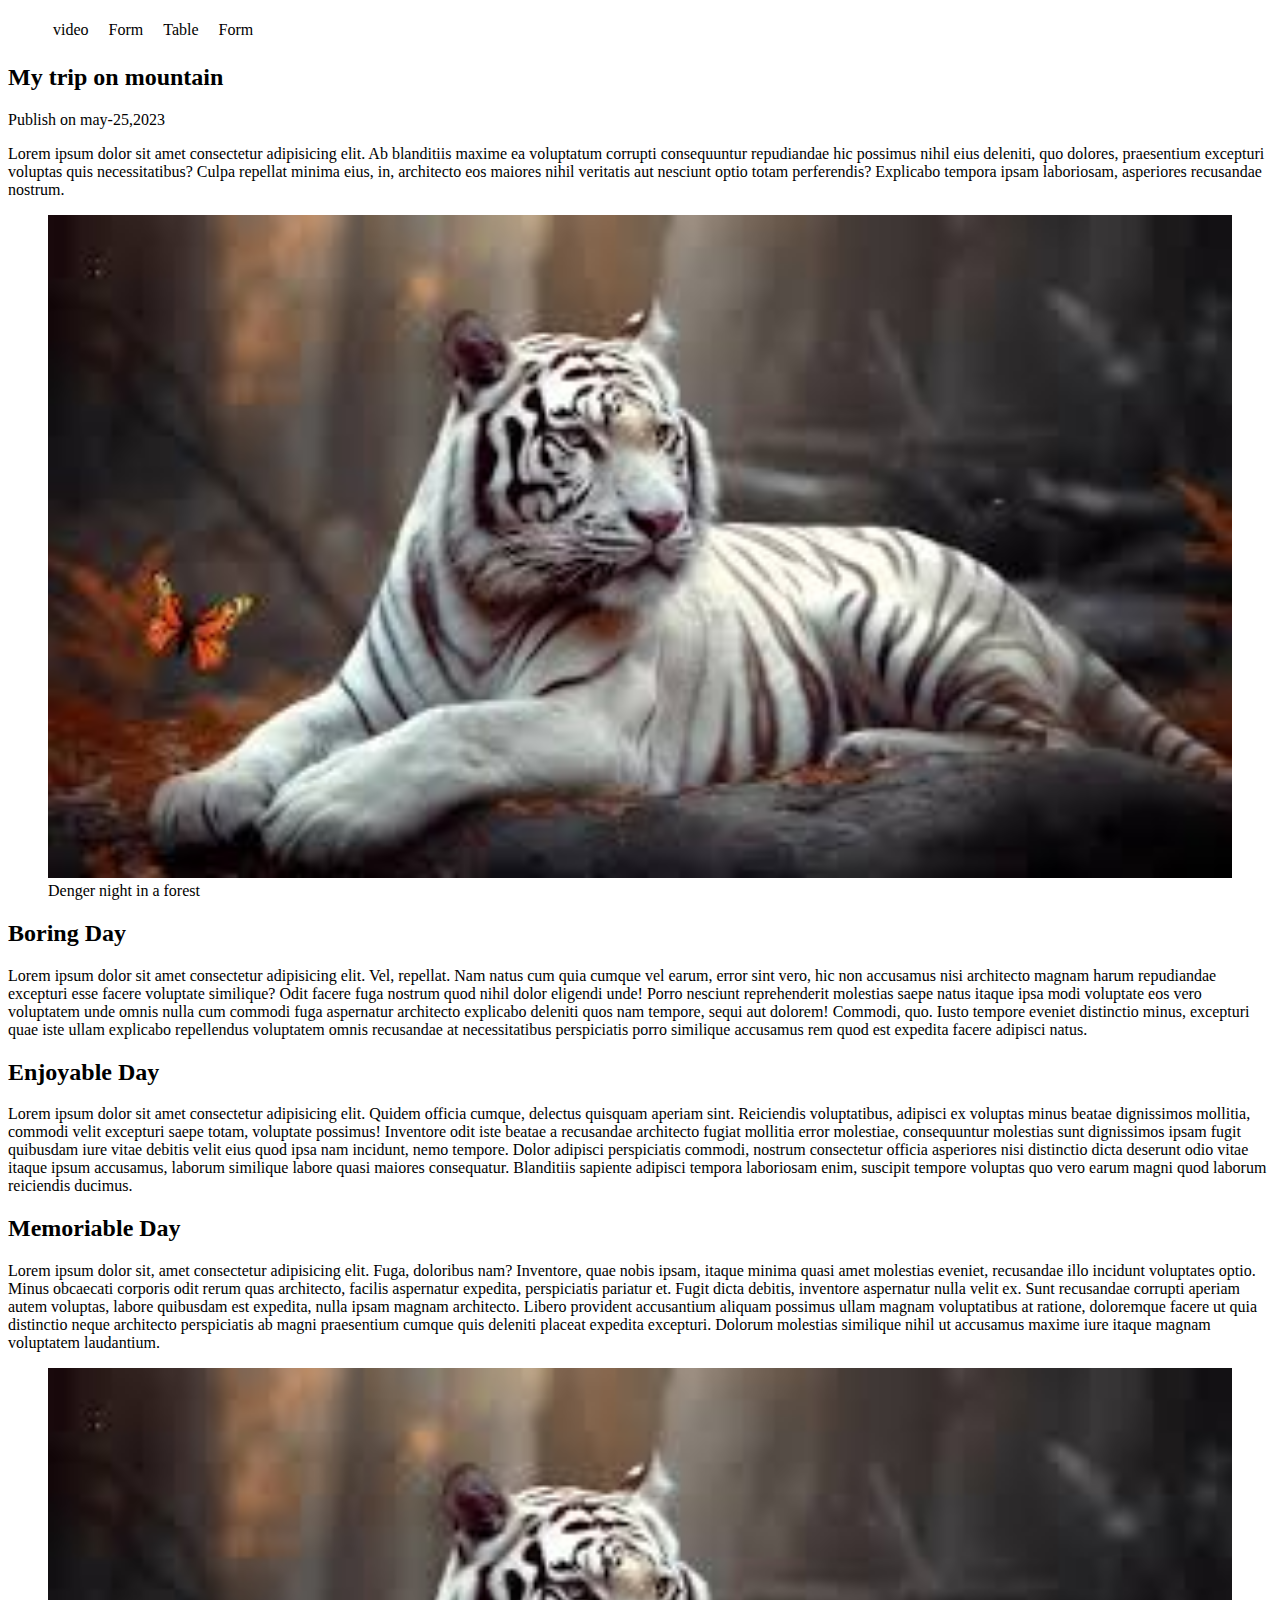
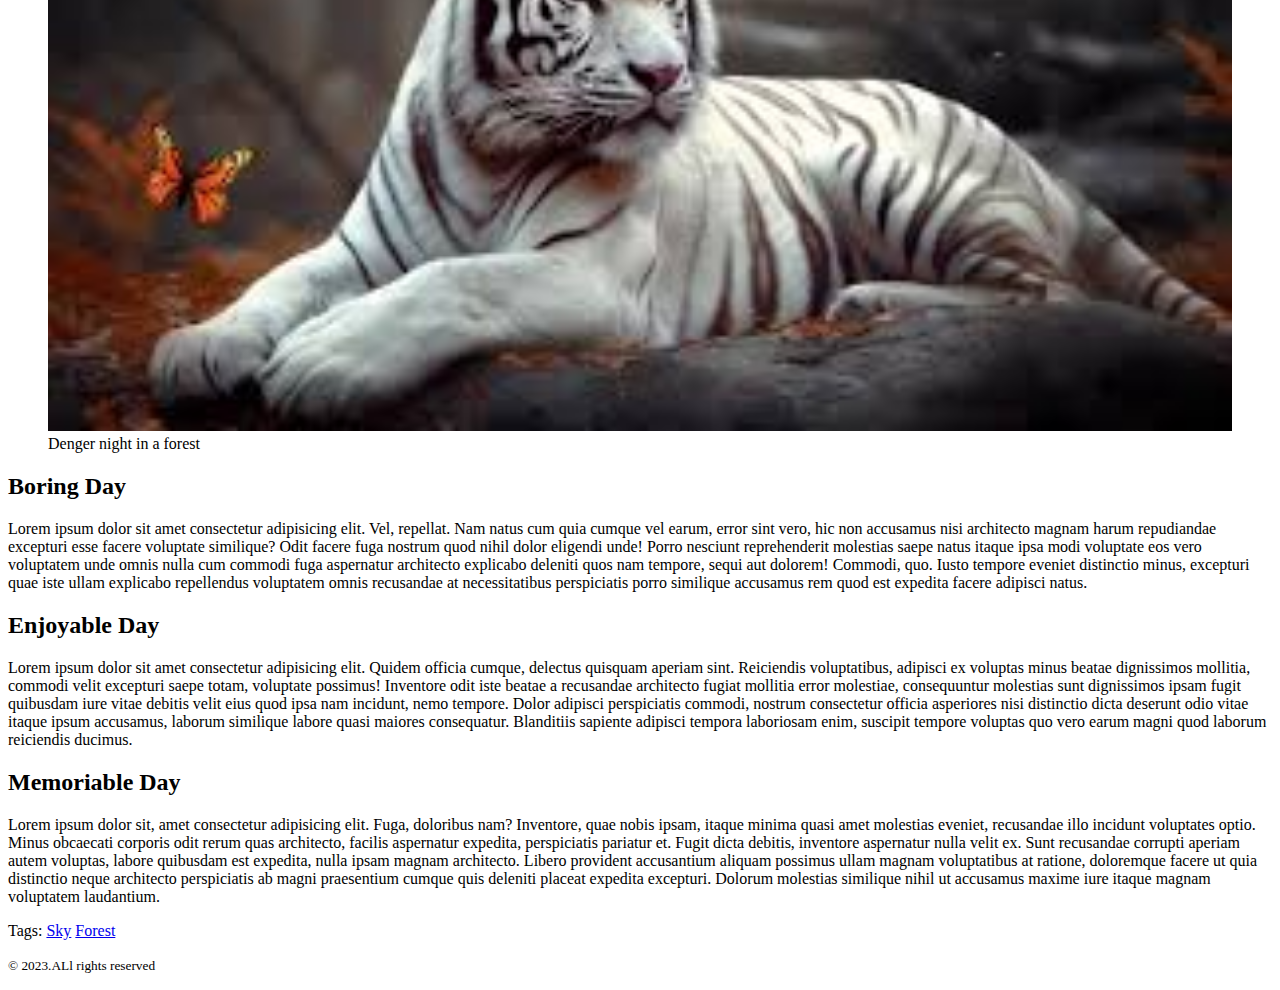
<file: index2.html>
<!DOCTYPE html>
<html lang="en">
<head>
    <meta charset="UTF-8">
    <meta name="viewport" content="width=device-width, initial-scale=1.0">
    <title>My Blog</title>
    <link rel="stylesheet" href="style/nav.css">
</head>
<body>
  
    <header>
        <nav>
            <ul>
                <li><a href="index.html">video </a></li>
                <li><a href="index2.html">Form</a></li>
                <li><a href="table.html">Table</a></li>
                <li><a href="index3.html">Form</a></li>
        </nav>
    </header>


      <main>
        <article>
            <header>
                <h2>My trip on mountain </h2>
                <p>Publish on <time datetime="2023-05-12" >may-25,2023</time>
                </p>
                <p>Lorem ipsum dolor sit amet consectetur adipisicing elit. Ab blanditiis maxime ea voluptatum corrupti consequuntur repudiandae hic possimus nihil eius deleniti, quo dolores, praesentium excepturi voluptas quis necessitatibus? Culpa repellat minima eius, in, architecto eos maiores nihil veritatis aut nesciunt optio totam perferendis? Explicabo tempora ipsam laboriosam, asperiores recusandae nostrum.</p>
            </header>
            <figure>
                <img src="media/images (13).jpeg" width="100%" alt="loading">
                <figcaption>Denger night in a forest</figcaption>

            </figure>
            <section>
                <h2>Boring Day</h2>
                <p>Lorem ipsum dolor sit amet consectetur adipisicing elit. Vel, repellat. Nam natus cum quia cumque vel earum, error sint vero, hic non accusamus nisi architecto magnam harum repudiandae excepturi esse facere voluptate similique? Odit facere fuga nostrum quod nihil dolor eligendi unde! Porro nesciunt reprehenderit molestias saepe natus itaque ipsa modi voluptate eos vero voluptatem unde omnis nulla cum commodi fuga aspernatur architecto explicabo deleniti quos nam tempore, sequi aut dolorem! Commodi, quo. Iusto tempore eveniet distinctio minus, excepturi quae iste ullam explicabo repellendus voluptatem omnis recusandae at necessitatibus perspiciatis porro similique accusamus rem quod est expedita facere adipisci natus.</p>
            </section>
            <section>
                <h2>Enjoyable Day</h2>
                <p>Lorem ipsum dolor sit amet consectetur adipisicing elit. Quidem officia cumque, delectus quisquam aperiam sint. Reiciendis voluptatibus, adipisci ex voluptas minus beatae dignissimos mollitia, commodi velit excepturi saepe totam, voluptate possimus! Inventore odit iste beatae a recusandae architecto fugiat mollitia error molestiae, consequuntur molestias sunt dignissimos ipsam fugit quibusdam iure vitae debitis velit eius quod ipsa nam incidunt, nemo tempore. Dolor adipisci perspiciatis commodi, nostrum consectetur officia asperiores nisi distinctio dicta deserunt odio vitae itaque ipsum accusamus, laborum similique labore quasi maiores consequatur. Blanditiis sapiente adipisci tempora laboriosam enim, suscipit tempore voluptas quo vero earum magni quod laborum reiciendis ducimus.</p>
            </section>
            <section>
                <h2>Memoriable Day</h2>
                <p>Lorem ipsum dolor sit, amet consectetur adipisicing elit. Fuga, doloribus nam? Inventore, quae nobis ipsam, itaque minima quasi amet molestias eveniet, recusandae illo incidunt voluptates optio. Minus obcaecati corporis odit rerum quas architecto, facilis aspernatur expedita, perspiciatis pariatur et. Fugit dicta debitis, inventore aspernatur nulla velit ex. Sunt recusandae corrupti aperiam autem voluptas, labore quibusdam est expedita, nulla ipsam magnam architecto. Libero provident accusantium aliquam possimus ullam magnam voluptatibus at ratione, doloremque facere ut quia distinctio neque architecto perspiciatis ab magni praesentium cumque quis deleniti placeat expedita excepturi. Dolorum molestias similique nihil ut accusamus maxime iure itaque magnam voluptatem laudantium.</p>
            </section>
            <section>

                <figure>
                    <img src="media/images (13).jpeg" width="100%" alt="loading">
                    <figcaption>Denger night in a forest</figcaption>
    
                </figure>

                <section>
                    <h2>Boring Day</h2>
                    <p>Lorem ipsum dolor sit amet consectetur adipisicing elit. Vel, repellat. Nam natus cum quia cumque vel earum, error sint vero, hic non accusamus nisi architecto magnam harum repudiandae excepturi esse facere voluptate similique? Odit facere fuga nostrum quod nihil dolor eligendi unde! Porro nesciunt reprehenderit molestias saepe natus itaque ipsa modi voluptate eos vero voluptatem unde omnis nulla cum commodi fuga aspernatur architecto explicabo deleniti quos nam tempore, sequi aut dolorem! Commodi, quo. Iusto tempore eveniet distinctio minus, excepturi quae iste ullam explicabo repellendus voluptatem omnis recusandae at necessitatibus perspiciatis porro similique accusamus rem quod est expedita facere adipisci natus.</p>
                </section>
                <section>
                    <h2>Enjoyable Day</h2>
                    <p>Lorem ipsum dolor sit amet consectetur adipisicing elit. Quidem officia cumque, delectus quisquam aperiam sint. Reiciendis voluptatibus, adipisci ex voluptas minus beatae dignissimos mollitia, commodi velit excepturi saepe totam, voluptate possimus! Inventore odit iste beatae a recusandae architecto fugiat mollitia error molestiae, consequuntur molestias sunt dignissimos ipsam fugit quibusdam iure vitae debitis velit eius quod ipsa nam incidunt, nemo tempore. Dolor adipisci perspiciatis commodi, nostrum consectetur officia asperiores nisi distinctio dicta deserunt odio vitae itaque ipsum accusamus, laborum similique labore quasi maiores consequatur. Blanditiis sapiente adipisci tempora laboriosam enim, suscipit tempore voluptas quo vero earum magni quod laborum reiciendis ducimus.</p>
                </section>
                <section>
                    <h2>Memoriable Day</h2>
                    <p>Lorem ipsum dolor sit, amet consectetur adipisicing elit. Fuga, doloribus nam? Inventore, quae nobis ipsam, itaque minima quasi amet molestias eveniet, recusandae illo incidunt voluptates optio. Minus obcaecati corporis odit rerum quas architecto, facilis aspernatur expedita, perspiciatis pariatur et. Fugit dicta debitis, inventore aspernatur nulla velit ex. Sunt recusandae corrupti aperiam autem voluptas, labore quibusdam est expedita, nulla ipsam magnam architecto. Libero provident accusantium aliquam possimus ullam magnam voluptatibus at ratione, doloremque facere ut quia distinctio neque architecto perspiciatis ab magni praesentium cumque quis deleniti placeat expedita excepturi. Dolorum molestias similique nihil ut accusamus maxime iure itaque magnam voluptatem laudantium.</p>
                </section>
            </section>
            <footer>
                <p>Tags: <a href="sky">Sky</a>
                <a href="forest ">Forest</a></p>

            </footer>
        </article>
      </main>
      <footer>
       <p><small>© 2023.ALl rights reserved</small></p>



      </footer>

</body>
</html>
</file>
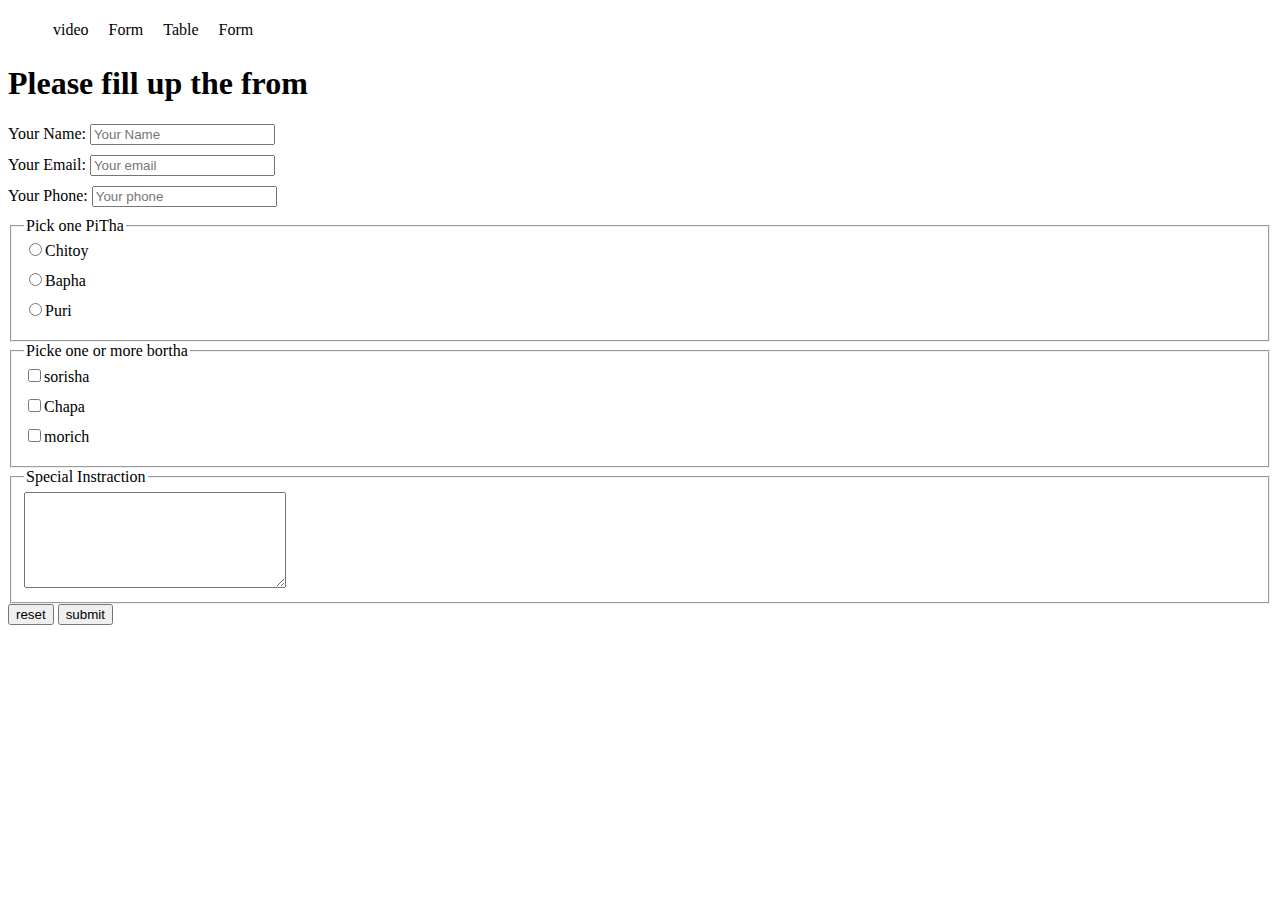
<file: index3.html>
<!DOCTYPE html>
<html lang="en">
<head>
    <meta charset="UTF-8">
    <meta name="viewport" content="width=device-width, initial-scale=1.0">
    <title>Abul er mar pitha ghor </title>
    <link rel="stylesheet" href="style/nav.css">
    <style>
        label{
            display: block;
            margin-bottom: 10px;
        }

    </style>
</head>
<body>
    <header>
        <nav>
            <ul>
                <li><a href="index.html">video</a></li>
                <li><a href="index2.html">Form</a></li>
                <li>
                    <a href="table.html">Table</a>
                    <ul class="dropdown"> 
                        <li><a href="index.html">video </a></li>
                        <li><a href="index2.html">Form</a></li>
                        <li><a href="table.html">Table</a></li>
                        <li><a href="index3.html">Form</a></li>
                    </ul>
                
                </li>
                <li><a href="index3.html">Form</a></li>
             </ul>   
        </nav>
    </header>
<main>
    <section>
        <h1>Please fill up the from</h1>
        <form >
            <label for="name">Your Name:
                <input id="name" type="text" placeholder="Your Name">
            </label>
            <label for="email">Your Email:
                <input type="email" name="email" id="email" placeholder="Your email">
            </label>
            <label for="phone">Your Phone:
                <input type="pjone" name="phone" id="phone" placeholder="Your phone">
            </label>
            <fieldset>
                <legend>Pick one PiTha</legend>
                <label for="chitoy">
                    <input type="radio" name="pitha" id="radio">Chitoy
                </label>
                <label for="Bapha">
                    <input type="radio" name="pitha" id="Bapha">Bapha
                </label>
                <label for="Puri">
                    <input type="radio" name="pitha" id="puri">Puri
                </label>
            </fieldset>
            <fieldset>
                <legend>Picke one or more bortha</legend>
                <label for="sorisha">
                    <input type="checkbox" name="vorta" id="sorisha">sorisha
                </label>
                <label for="chapa">
                    <input type="checkbox" name="vorta" id="chapa">Chapa
                </label>
                <label for="morich">
                    <input type="checkbox" name="vorta" id="morich">morich
                </label>
            </fieldset>
                <fieldset>
                    <legend>Special Instraction</legend>
                    <textarea name="" id="" cols="30" rows="6"></textarea>
                </fieldset>
                <input type="reset" name="" id="" value="reset">
                <input type="submit" name="" id="" value="submit" >

        </form>
    </section>
</main>
<footer>


</footer>
    
</body>
</html>
</file>
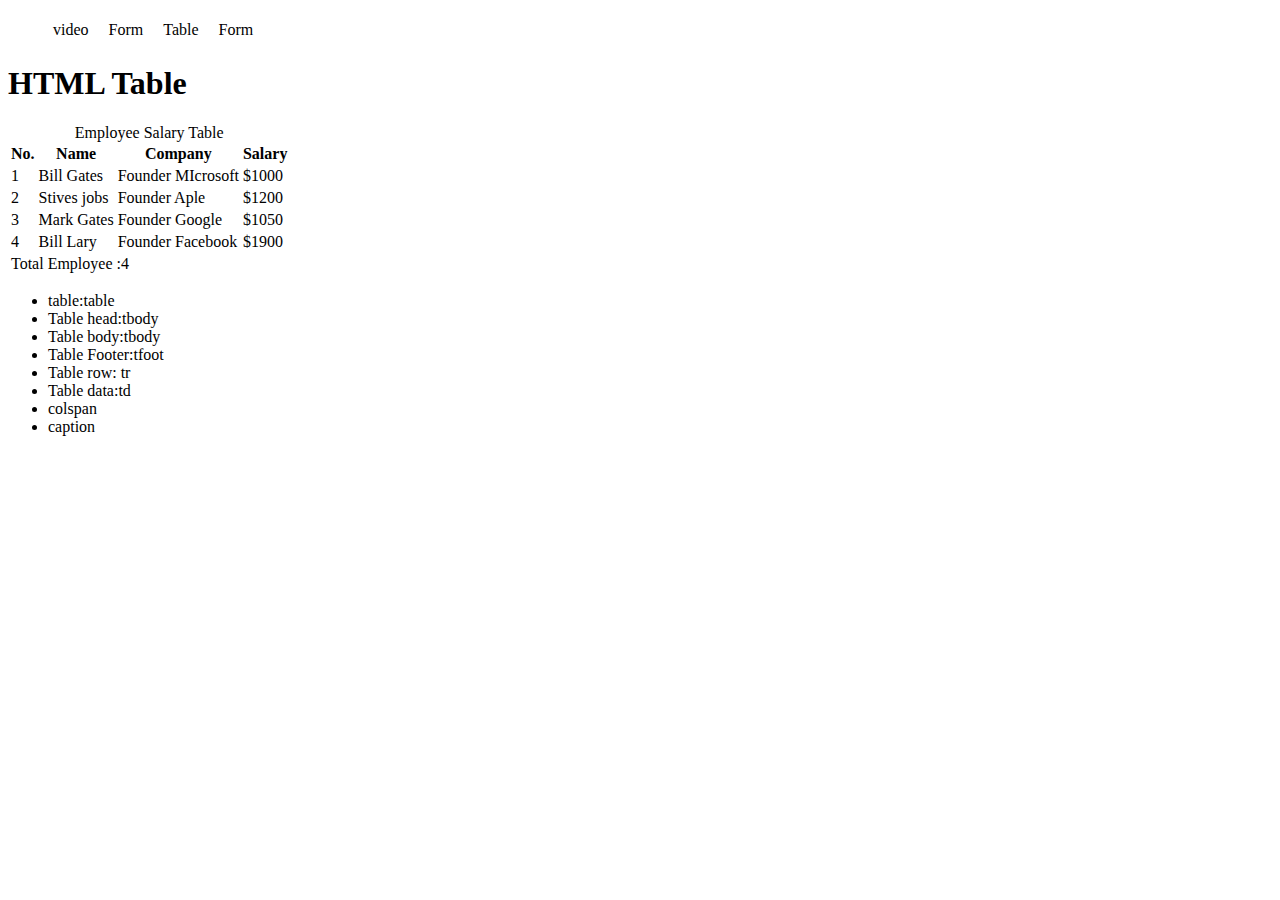
<file: Navbar.html>
<!DOCTYPE html>
<html lang="en">

<head>
    <meta charset="UTF-8">
    <meta name="viewport" content="width=device-width, initial-scale=1.0">
    <title>Document</title>
    <link rel="stylesheet" href="style/nav.css">
</head>

<body>
    <header>
        <nav>
            <ul>
                <li><a href="index.html">video </a></li>
                <li><a href="index2.html">Form</a></li>
                <li><a href="table.html">Table</a></li>
                <li><a href="index3.html">Form</a></li>
        </nav>
    </header>
    <main>
        <h1>HTML Table</h1>
        <table>
            <caption>Employee Salary Table</caption>
            <thead>
                <tr>
                    <th>No.</th>
                    <th>Name</th>
                    <th>Company</th>
                    <th>Salary</th>
                </tr>
            </thead>
            <tbody>
                <tr>
                    <td>1</td>
                    <td>Bill Gates</td>
                    <td>Founder MIcrosoft</td>
                    <td>$1000</td>
                </tr>
                <tr>
                    <td>2</td>
                    <td>Stives jobs</td>
                    <td>Founder Aple</td>
                    <td>$1200</td>
                </tr>
                <tr>
                    <td>3</td>
                    <td>Mark Gates</td>
                    <td>Founder Google</td>
                    <td>$1050</td>
                </tr>
                <tr>
                    <td>4</td>
                    <td>Bill Lary</td>
                    <td>Founder Facebook</td>
                    <td>$1900</td>
                </tr>

            </tbody>
            <tfoot>
                <tr>
                    <td colspan="4">Total Employee :4</td>
                </tr>

            </tfoot>
        </table>
        <ul>
            <li>table:table</li>
            <li>Table head:tbody</li>
            <li>Table body:tbody</li>
            <li>Table Footer:tfoot</li>
            <li>Table row: tr</li>
            <li>Table data:td</li>
            <li>colspan</li>
            <li>caption</li>
        </ul>

    </main>
</body>

</html>
</file>
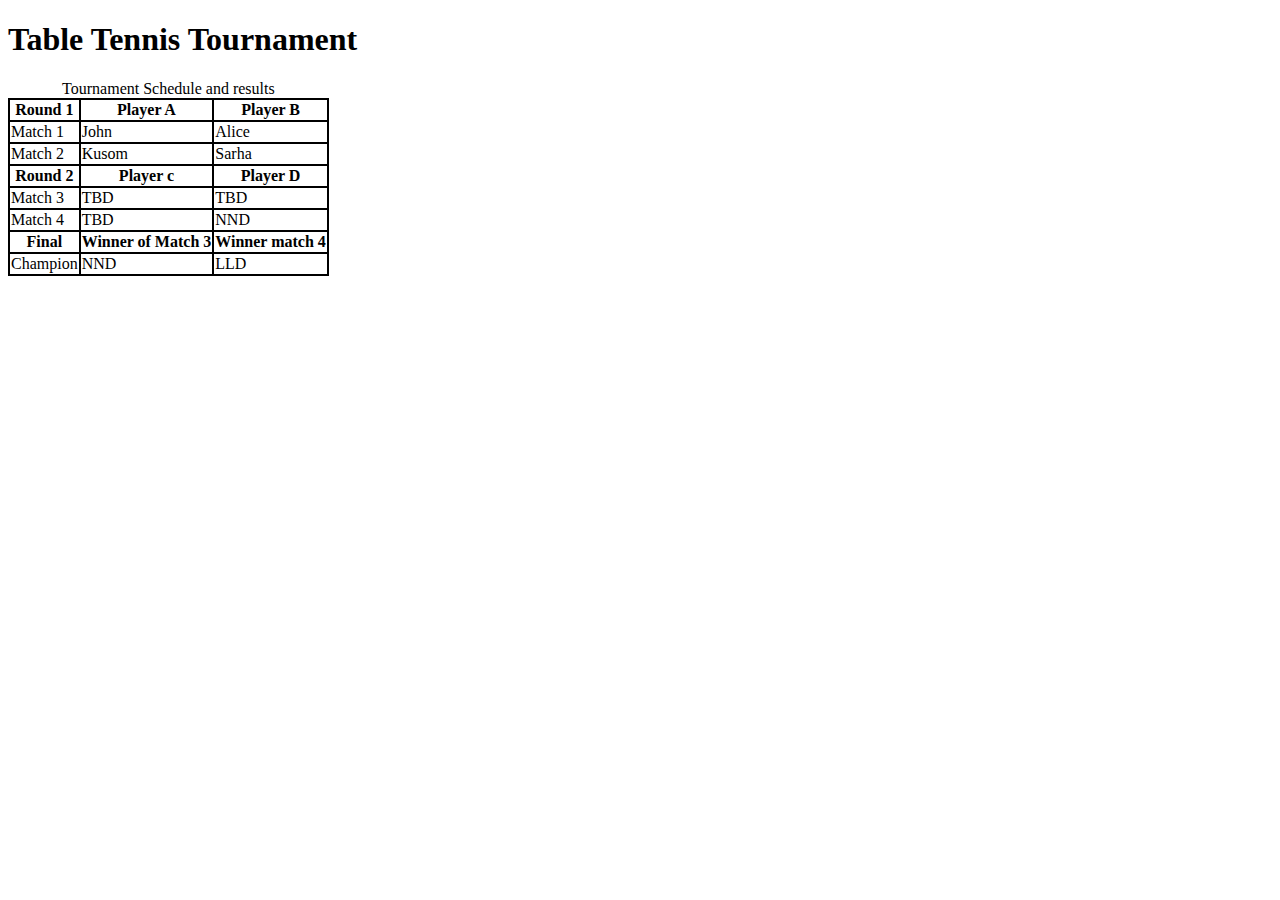
<file: task.3.html>
<!DOCTYPE html>
<html lang="en">
<head>
    <meta charset="UTF-8">
    <meta name="viewport" content="width=device-width, initial-scale=1.0">
    <title>Practice Task 3</title>
    <style>
        table{
            border-collapse: collapse;
        }
        th,tr,td{
            border: 2px solid black;
        }

    </style>
</head>
<body>
    <h1>Table Tennis Tournament</h1>
    <table>
        <caption>Tournament Schedule and results</caption>
        <thead>
            <tr>
                <th>Round 1</th>
                <th>Player A</th>
                <th>Player B</th>
            </tr>
            <tr>
                <td>Match 1</td>
                <td>John</td>
                <td>Alice</td>
            </tr>
            <tr>
                <td>Match 2</td>
                <td>Kusom</td>
                <td>Sarha</td>
            </tr>
            <tr>
                <th>Round 2</th>
                <th>Player c</th>
                <th>Player D</th>
            </tr>
            <tr>
                <td>Match 3</td>
                <td>TBD</td>
                <td>TBD</td>
            </tr>
            <tr>
                <td>Match 4</td>
                <td>TBD</td>
                <td>NND</td>
            </tr>
           <tr>
           <th>Final</th>
           <th>Winner of Match 3</th>
           <th>Winner match 4</th>
           </tr>
           <tr>
            <td>Champion</td>
            <td>NND</td>
            <td>LLD</td>
           </tr>
        </thead>
    </table>
</body>
</html>
</file>
<file: style/nav.css>
nav > ul{
    display: flex;
}
nav li{
    list-style: none;
    margin-right: 10px;
    padding: 5px;
    
}
nav li:hover{
    background-color: rgb(154, 151, 156);
}
nav li a{
    text-decoration: none;
    color: black;
}
nav li .dropdown{
    display: none;
    position: absolute;
    background-color: lightpink;
    padding-left: 10px;

}
nav li:hover > .dropdown{
    display: block;
}
</file>
